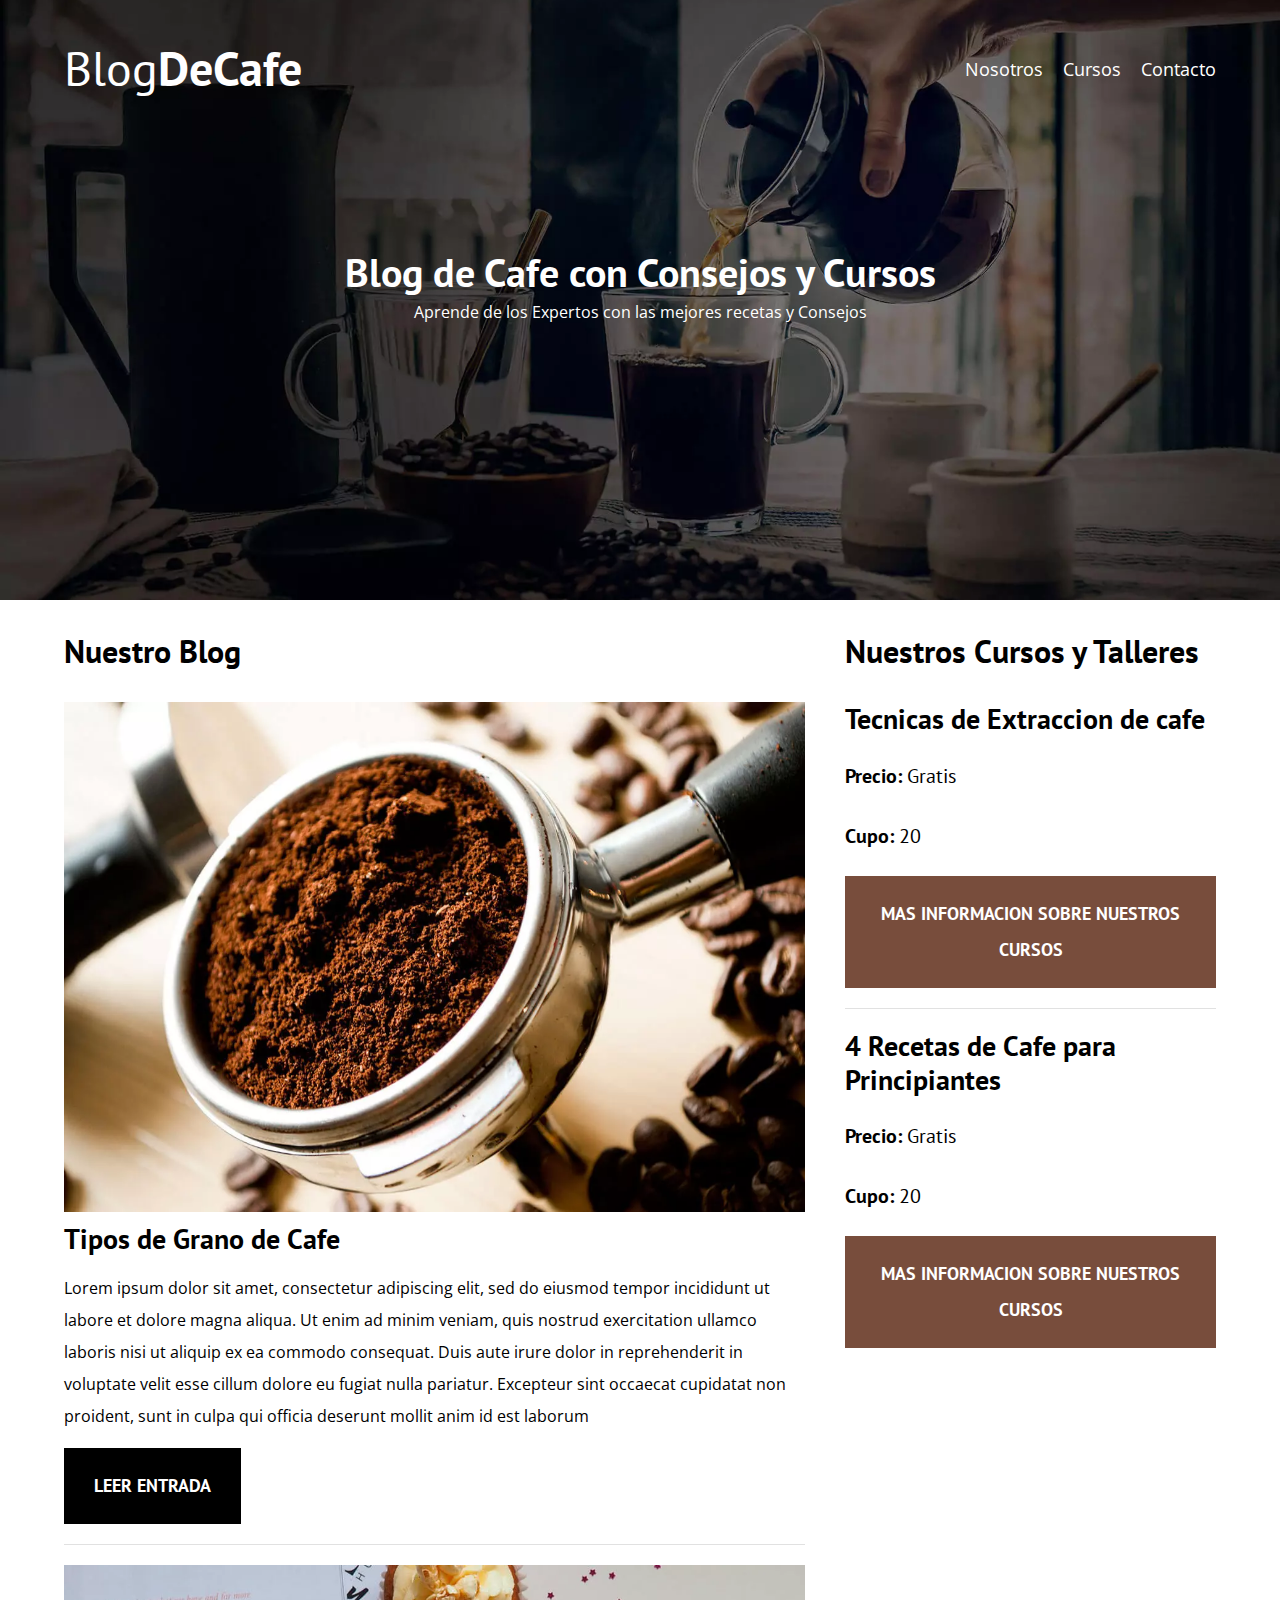
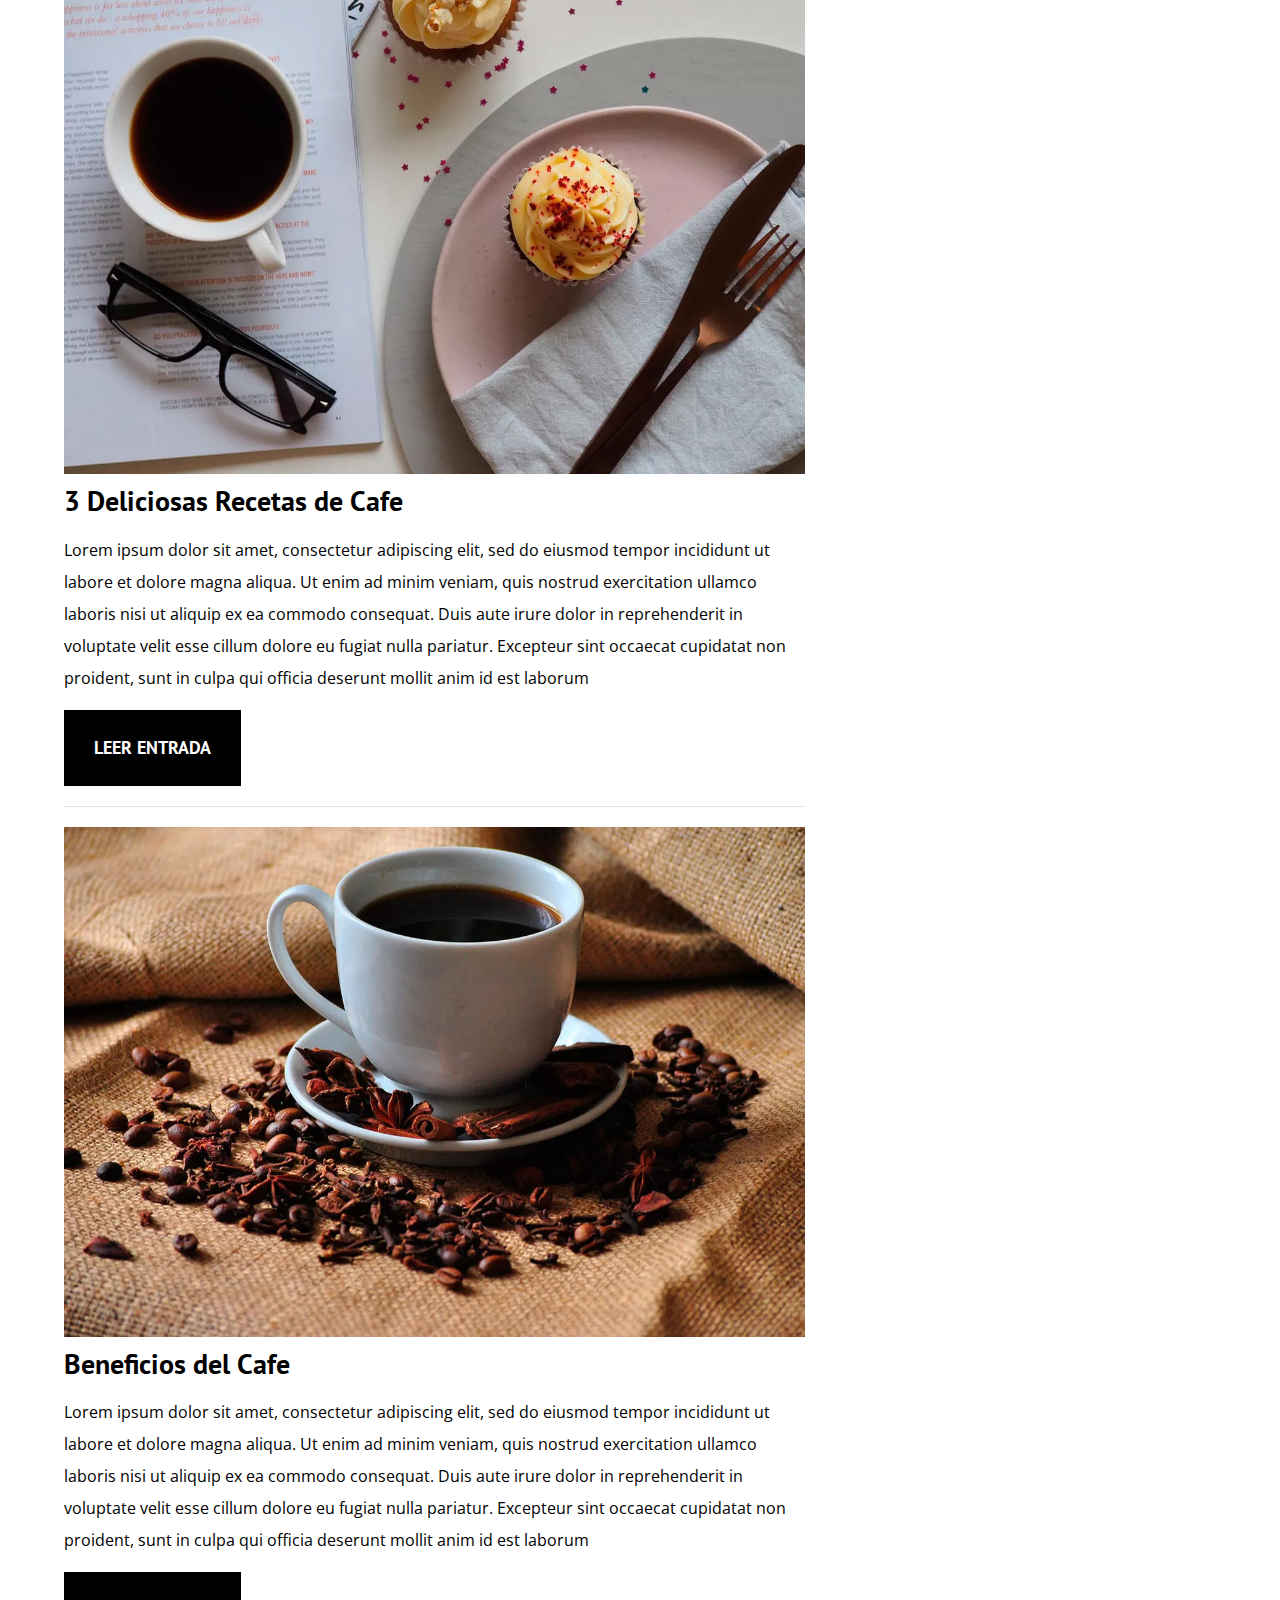
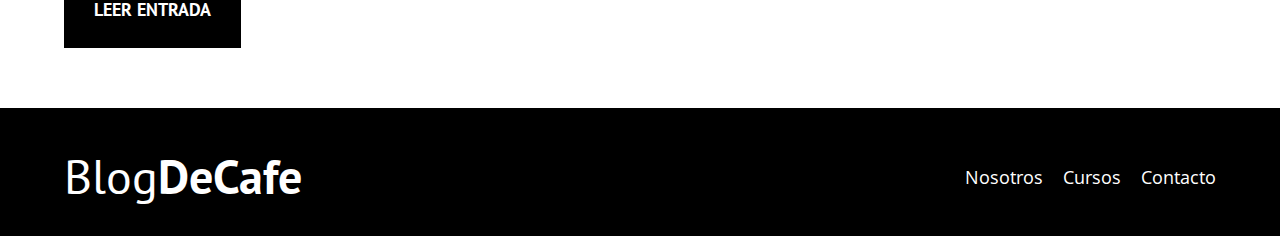
<file: index.html>
<!DOCTYPE html>
<html lang="en">

<head>
    <meta charset="UTF-8">
    <meta name="viewport" content="width=device-width, initial-scale=1.0">
    <title>Blog de Cafe</title>
    <meta name="descripcion" content="pagina web de blog de cafe">

    <!-- Prefetch -->
    <link rel="Prefetch" href="nosotros.html" as="document">


    <!-- Preload -->
    <link rel="Preload" href="normalize.css" as="style">
    <link rel="stylesheet" href="normalize.css">

    <link rel="preconnect" href="https://fonts.googleapis.com">
    <link rel="preconnect" href="https://fonts.gstatic.com" crossorigin>
    <link
        href="https://fonts.googleapis.com/css2?family=Open+Sans:ital,wght@0,300..800;1,300..800&family=PT+Sans:ital,wght@0,400;0,700;1,400;1,700&display=swap"
        rel="stylesheet">

    <link rel="Preload" href="style.css" as="style">
    <link rel="stylesheet" href="style.css">

    <!-- <link rel="Preload" href="img/blog1.jpg" as="image"> -->



</head>

<body>
    <header class="header">
        <div class="contenedor ">
            <div class="barra ">
                <a href="index.html" class="logo">
                    <h1 class="logo__nombre no-margin centrar-texto">Blog<span class="logo__bold">DeCafe</span></h1>
                </a>
                <nav class="navegacion">
                    <a href="nosotros.html" class="navegacion__enlace">Nosotros</a>
                    <a href="cursos.html" class="navegacion__enlace">Cursos</a>
                    <a href="contacto.html" class="navegacion__enlace">Contacto</a>
                </nav>
            </div>
        </div>

        <div class="header__texto">
            <h2 class="no-margin">Blog de Cafe con Consejos y Cursos</h2>
            <p class="no-margin">Aprende de los Expertos con las mejores recetas y Consejos</p>
        </div>
    </header>

    <div class="contenedor contenido-principal">
        <main class="blog">
            <h3>Nuestro Blog</h3>
            <article class="entrada">
                <div class="entrada__imagen">
                    <picture>
                        <source srcset="img/blog1.webp" type="image/webp">
                        <img loading="lazy" src="img/blog1.jpg" alt="imagen blog">
                    </picture>

                </div>
                <div class="entrada__contenido">
                    <h4 class="no-margin">Tipos de Grano de Cafe</h4>
                    <p>Lorem ipsum dolor sit amet, consectetur adipiscing elit, sed do eiusmod tempor incididunt ut
                        labore et dolore magna aliqua. Ut enim ad minim veniam, quis nostrud exercitation ullamco
                        laboris nisi ut aliquip ex ea commodo consequat. Duis aute irure dolor in reprehenderit in
                        voluptate velit esse cillum dolore eu fugiat nulla pariatur. Excepteur sint occaecat cupidatat
                        non proident, sunt in culpa qui officia deserunt mollit anim id est laborum</p>
                    <a href="entrada.html" class="boton boton--primario">Leer Entrada</a>
                </div>
            </article>

            <article class="entrada">
                <div class="entrada__imagen">
                    <picture>
                        <source srcset="img/blog2.webp" type="image/webp">
                        <img loading="lazy" src="img/blog2.jpg" alt="imagen blog">
                    </picture>
                </div>
                <div class="entrada__contenido">
                    <h4 class="no-margin">3 Deliciosas Recetas de Cafe</h4>
                    <p>Lorem ipsum dolor sit amet, consectetur adipiscing elit, sed do eiusmod tempor incididunt ut
                        labore et dolore magna aliqua. Ut enim ad minim veniam, quis nostrud exercitation ullamco
                        laboris nisi ut aliquip ex ea commodo consequat. Duis aute irure dolor in reprehenderit in
                        voluptate velit esse cillum dolore eu fugiat nulla pariatur. Excepteur sint occaecat cupidatat
                        non proident, sunt in culpa qui officia deserunt mollit anim id est laborum</p>
                    <a href="entrada.html" class="boton boton--primario">Leer Entrada</a>
                </div>
            </article>

            <article class="entrada">
                <div class="entrada__imagen">
                    <picture>
                        <source srcset="img/blog3.webp" type="image/webp">
                        <img loading="lazy" src="img/blog3.jpg" alt="imagen blog">
                    </picture>
                </div>
                <div class="entrada__contenido">
                    <h4 class="no-margin">Beneficios del Cafe</h4>
                    <p>Lorem ipsum dolor sit amet, consectetur adipiscing elit, sed do eiusmod tempor incididunt ut
                        labore et dolore magna aliqua. Ut enim ad minim veniam, quis nostrud exercitation ullamco
                        laboris nisi ut aliquip ex ea commodo consequat. Duis aute irure dolor in reprehenderit in
                        voluptate velit esse cillum dolore eu fugiat nulla pariatur. Excepteur sint occaecat cupidatat
                        non proident, sunt in culpa qui officia deserunt mollit anim id est laborum</p>
                    <a href="entrada.html" class="boton boton--primario">Leer Entrada</a>
                </div>
            </article>


        </main>
        <aside class="sidebar">
            <h3>Nuestros Cursos y Talleres</h3>
            <ul class="cursos no-padding">
                <li class="widget-curso">
                    <h4 class="no-margin">Tecnicas de Extraccion de cafe</h4>
                    <p class="widget-curso__label">Precio:
                        <span class="widget-curso__info">Gratis</span>
                    </p>
                    <p class="widget-curso__label">Cupo:
                        <span class="widget-curso__info">20
                        </span>
                    </p>
                    <a href="entrada.html" class="boton boton--secundario">Mas Informacion Sobre Nuestros Cursos</a>
                </li>

                <li class="widget-curso">
                    <h4 class="no-margin">4 Recetas de Cafe para Principiantes</h4>
                    <p class="widget-curso__label">Precio:
                        <span class="widget-curso__info">Gratis</span>
                    </p>
                    <p class="widget-curso__label">Cupo:
                        <span class="widget-curso__info">20
                        </span>
                    </p>
                    <a href="entrada.html" class="boton boton--secundario">Mas Informacion Sobre Nuestros Cursos</a>
                </li>
            </ul>
        </aside>
    </div>

    <footer class="footer">
        <div class="contenedor ">
            <div class="barra ">
                <a href="index.html" class="logo">
                    <h1 class="logo__nombre no-margin centrar-texto">Blog<span class="logo__bold">DeCafe</span></h1>
                </a>
                <nav class="navegacion">
                    <a href="nosotros.html" class="navegacion__enlace">Nosotros</a>
                    <a href="cursos.html" class="navegacion__enlace">Cursos</a>
                    <a href="contacto.html" class="navegacion__enlace">Contacto</a>
                </nav>
            </div>
        </div>
    </footer>


    <script src="js/modernizr.js"></script>

</body>

</html>
</file>
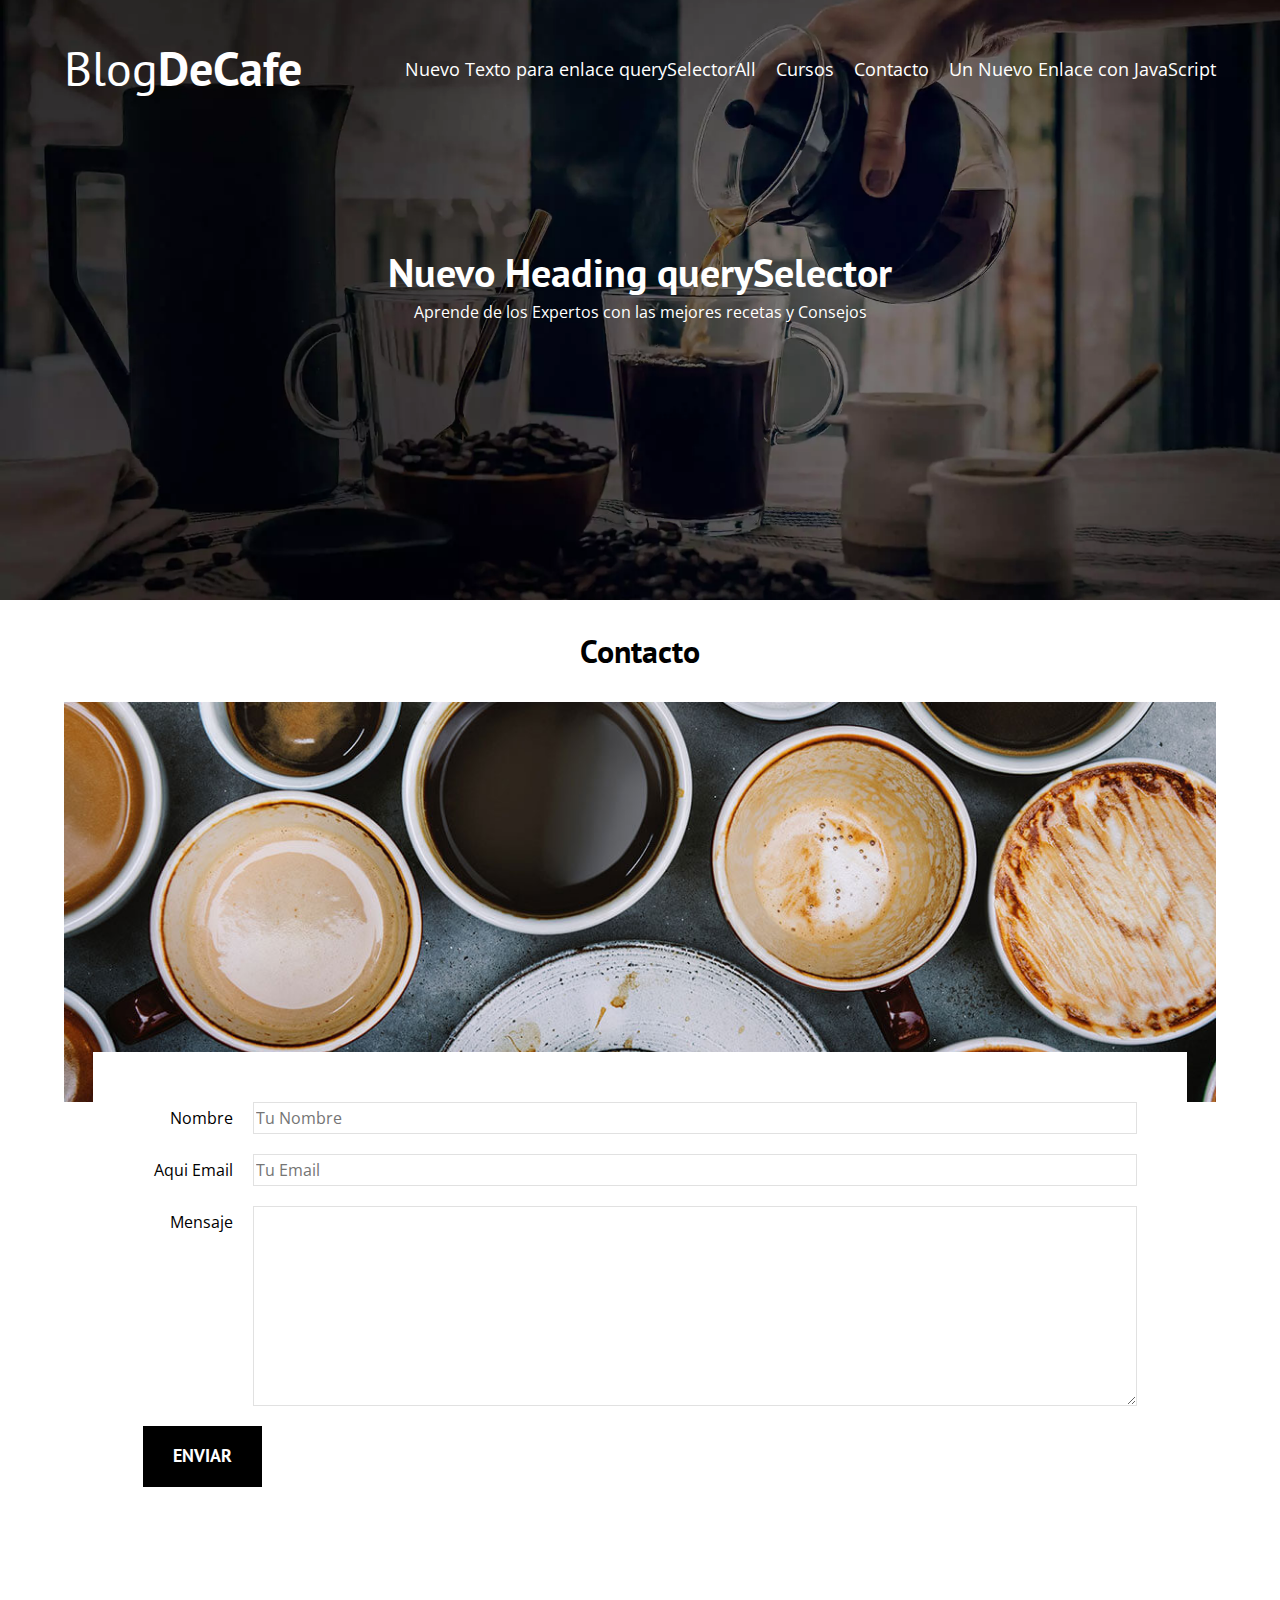
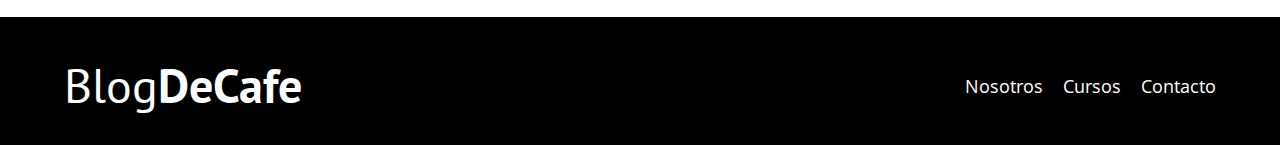
<file: contacto.html>
<!DOCTYPE html>
<html lang="en">

<head>
    <meta charset="UTF-8">
    <meta name="viewport" content="width=device-width, initial-scale=1.0">
    <title>Blog de Cafe</title>
    <link rel="stylesheet" href="normalize.css">
    <link rel="preconnect" href="https://fonts.googleapis.com">
    <link rel="preconnect" href="https://fonts.gstatic.com" crossorigin>
    <link
        href="https://fonts.googleapis.com/css2?family=Open+Sans:ital,wght@0,300..800;1,300..800&family=PT+Sans:ital,wght@0,400;0,700;1,400;1,700&display=swap"
        rel="stylesheet">
    <link rel="stylesheet" href="style.css">
</head>

<body>
    <header class="header">
        <div class="contenedor ">
            <div class="barra ">
                <a href="index.html" class="logo">
                    <h1 class="logo__nombre no-margin centrar-texto">Blog<span class="logo__bold">DeCafe</span></h1>
                </a>
                <nav class="navegacion">
                    <a href="nosotros.html" class="navegacion__enlace">Nosotros</a>
                    <a href="cursos.html" class="navegacion__enlace">Cursos</a>
                    <a href="contacto.html" class="navegacion__enlace">Contacto</a>
                </nav>
            </div>
        </div>

        <div class="header__texto">
            <h2 id="heading" class="no-margin">Blog de Cafe con Consejos y Cursos</h2>
            <p class="no-margin">Aprende de los Expertos con las mejores recetas y Consejos</p>
        </div>
    </header>

    <main class="contenedor">
        <h3 class="centrar-texto">Contacto</h3>
        <div class="contacto-bg"></div>
        <form class="formulario">
            <div class="campo">
                <label for="nombre" class="campo__label">Nombre</label>
                <input type="text" placeholder="Tu Nombre" id="nombre" class="campo__field">
            </div>
            <div class="campo">
                <label for="email" class="campo__label">Aqui Email</label>
                <input type="email" placeholder="Tu Email" id="email" class="campo__field">
            </div>
            <div class="campo">
                <label for="mensaje" class="campo__label">Mensaje</label>
            <textarea name="" id="mensaje" class="campo__field campo__field--textarea"></textarea>
            </div>
            <div class="campo">
                <input type="submit" value="enviar" class="boton boton--primario">
            </div>
        </form>





    </main>

    <footer class="footer">
        <div class="contenedor ">
            <div class="barra ">
                <a href="index.html" class="logo">
                    <h1 class="logo__nombre no-margin centrar-texto">Blog<span class="logo__bold">DeCafe</span></h1>
                </a>
                <nav class="navegacion">
                    <a href="nosotros.html" class="navegacion__enlace">Nosotros</a>
                    <a href="cursos.html" class="navegacion__enlace">Cursos</a>
                    <a href="contacto.html" class="navegacion__enlace">Contacto</a>
                </nav>
            </div>
        </div>
    </footer>
    <script src="js/modernizr.js"></script>
    
    <script src="js/scripts.js"></script>
</body>

</html>
</file>
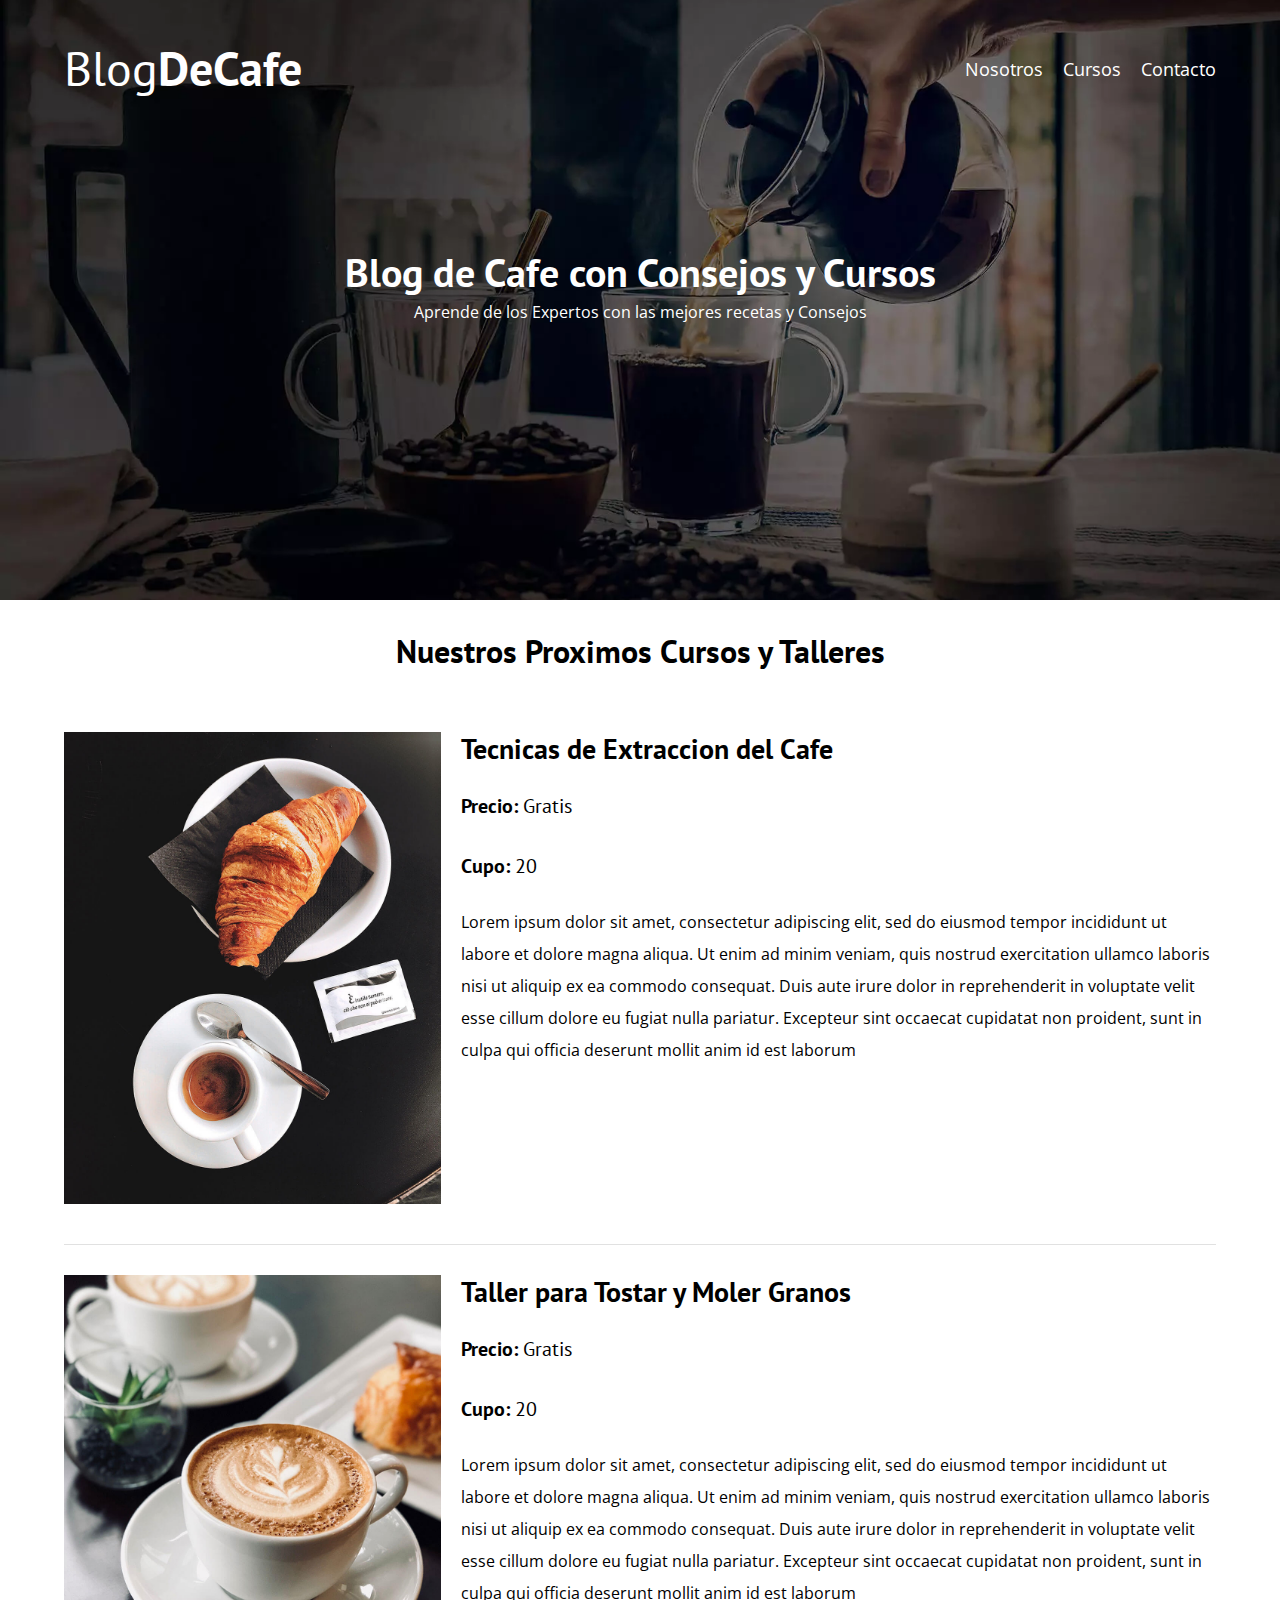
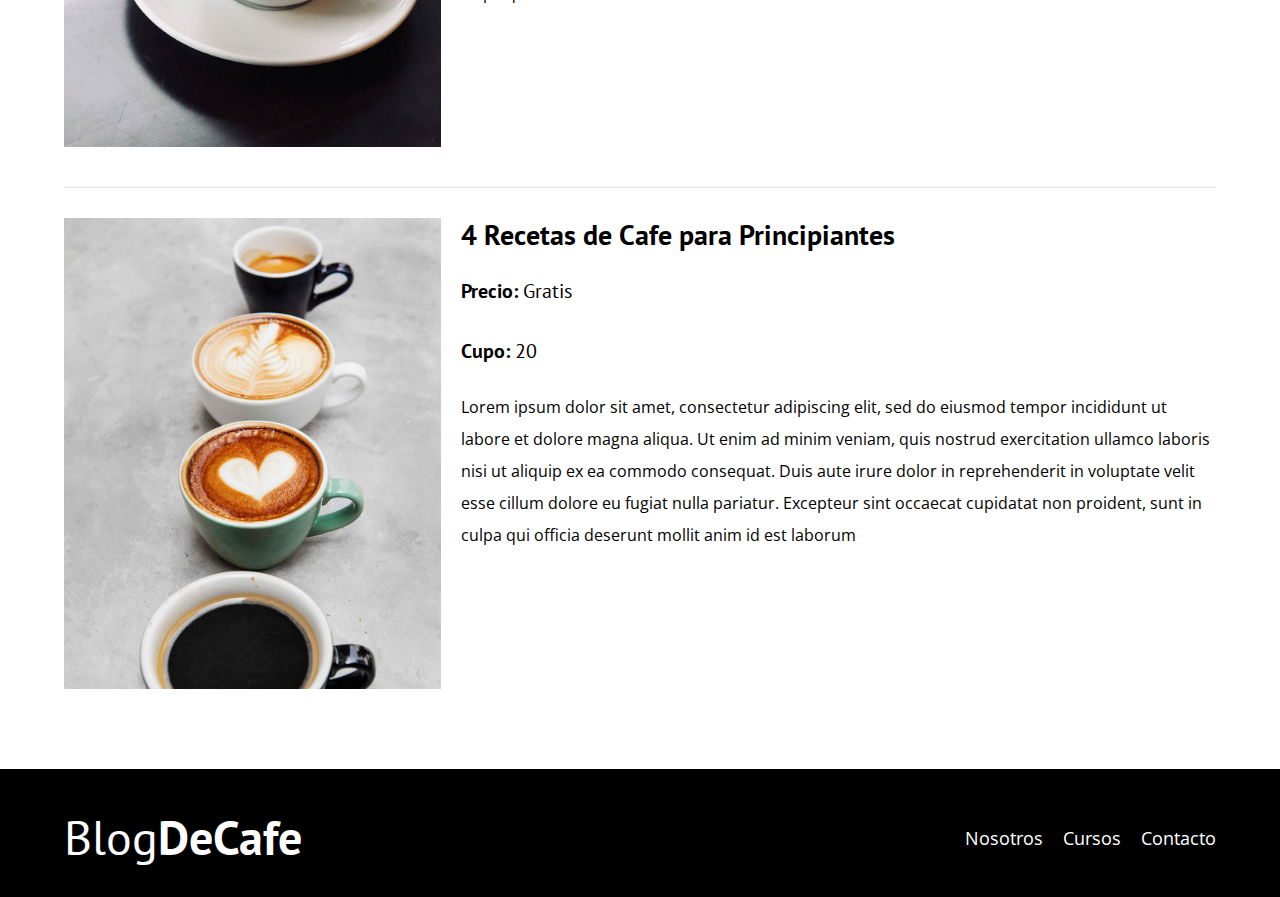
<file: cursos.html>
<!DOCTYPE html>
<html lang="en">

<head>
    <meta charset="UTF-8">
    <meta name="viewport" content="width=device-width, initial-scale=1.0">
    <title>Blog de Cafe</title>
    <link rel="stylesheet" href="normalize.css">
    <link rel="preconnect" href="https://fonts.googleapis.com">
    <link rel="preconnect" href="https://fonts.gstatic.com" crossorigin>
    <link
        href="https://fonts.googleapis.com/css2?family=Open+Sans:ital,wght@0,300..800;1,300..800&family=PT+Sans:ital,wght@0,400;0,700;1,400;1,700&display=swap"
        rel="stylesheet">
    <link rel="stylesheet" href="style.css">
</head>

<body>
    <header class="header">
        <div class="contenedor ">
            <div class="barra ">
                <a href="index.html" class="logo">
                    <h1 class="logo__nombre no-margin centrar-texto">Blog<span class="logo__bold">DeCafe</span></h1>
                </a>
                <nav class="navegacion">
                    <a href="nosotros.html" class="navegacion__enlace">Nosotros</a>
                    <a href="cursos.html" class="navegacion__enlace">Cursos</a>
                    <a href="contacto.html" class="navegacion__enlace">Contacto</a>
                </nav>
            </div>
        </div>

        <div class="header__texto">
            <h2 class="no-margin">Blog de Cafe con Consejos y Cursos</h2>
            <p class="no-margin">Aprende de los Expertos con las mejores recetas y Consejos</p>
        </div>
    </header>

    <main class="contenedor">
        <h3 class="centrar-texto">Nuestros Proximos Cursos y Talleres</h3>


        <div class="curso">
            <div class="curso__imagen">
                <img src="img/curso1.jpg" alt="Imagen del curso">
            </div>
            <div class="curso__informacion">
                <h4 class="no-margin">Tecnicas de Extraccion del Cafe</h4>
                <p class="curso__label">Precio:
                    <span class="curso__info">Gratis</span>
                </p>
                <p class="curso__label">Cupo:
                    <span class="curso__info">20
                    </span>
                </p>
                <p class="curso__descripcion">Lorem ipsum dolor sit amet, consectetur adipiscing elit, sed do eiusmod
                    tempor incididunt ut labore et dolore magna aliqua. Ut enim ad minim veniam, quis nostrud
                    exercitation ullamco laboris nisi ut aliquip ex ea commodo consequat. Duis aute irure dolor in
                    reprehenderit in voluptate velit esse cillum dolore eu fugiat nulla pariatur. Excepteur sint
                    occaecat cupidatat non proident, sunt in culpa qui officia deserunt mollit anim id est laborum</p>
            </div>
        </div>


        <div class="curso">
            <div class="curso__imagen">
                <img src="img/curso2.jpg" alt="Imagen del curso">
            </div>
            <div class="curso__informacion">
                <h4 class="no-margin">Taller para Tostar y Moler Granos</h4>
                <p class="curso__label">Precio:
                    <span class="curso__info">Gratis</span>
                </p>
                <p class="curso__label">Cupo:
                    <span class="curso__info">20
                    </span>
                </p>
                <p class="curso__descripcion">Lorem ipsum dolor sit amet, consectetur adipiscing elit, sed do eiusmod
                    tempor incididunt ut labore et dolore magna aliqua. Ut enim ad minim veniam, quis nostrud
                    exercitation ullamco laboris nisi ut aliquip ex ea commodo consequat. Duis aute irure dolor in
                    reprehenderit in voluptate velit esse cillum dolore eu fugiat nulla pariatur. Excepteur sint
                    occaecat cupidatat non proident, sunt in culpa qui officia deserunt mollit anim id est laborum</p>
            </div>
        </div>


        <div class="curso">
            <div class="curso__imagen">
                <img src="img/curso3.jpg" alt="Imagen del curso">
            </div>
            <div class="curso__informacion">
                <h4 class="no-margin">4 Recetas de Cafe para Principiantes</h4>
                <p class="curso__label">Precio:
                    <span class="curso__info">Gratis</span>
                </p>
                <p class="curso__label">Cupo:
                    <span class="curso__info">20
                    </span>
                </p>
                <p class="curso__descripcion">Lorem ipsum dolor sit amet, consectetur adipiscing elit, sed do eiusmod
                    tempor incididunt ut labore et dolore magna aliqua. Ut enim ad minim veniam, quis nostrud
                    exercitation ullamco laboris nisi ut aliquip ex ea commodo consequat. Duis aute irure dolor in
                    reprehenderit in voluptate velit esse cillum dolore eu fugiat nulla pariatur. Excepteur sint
                    occaecat cupidatat non proident, sunt in culpa qui officia deserunt mollit anim id est laborum</p>
            </div>
        </div>

    </main>

    <footer class="footer">
        <div class="contenedor ">
            <div class="barra ">
                <a href="index.html" class="logo">
                    <h1 class="logo__nombre no-margin centrar-texto">Blog<span class="logo__bold">DeCafe</span></h1>
                </a>
                <nav class="navegacion">
                    <a href="nosotros.html" class="navegacion__enlace">Nosotros</a>
                    <a href="cursos.html" class="navegacion__enlace">Cursos</a>
                    <a href="contacto.html" class="navegacion__enlace">Contacto</a>
                </nav>
            </div>
        </div>
    </footer>
    <script src="js/modernizr.js"></script>

</body>

</html>
</file>
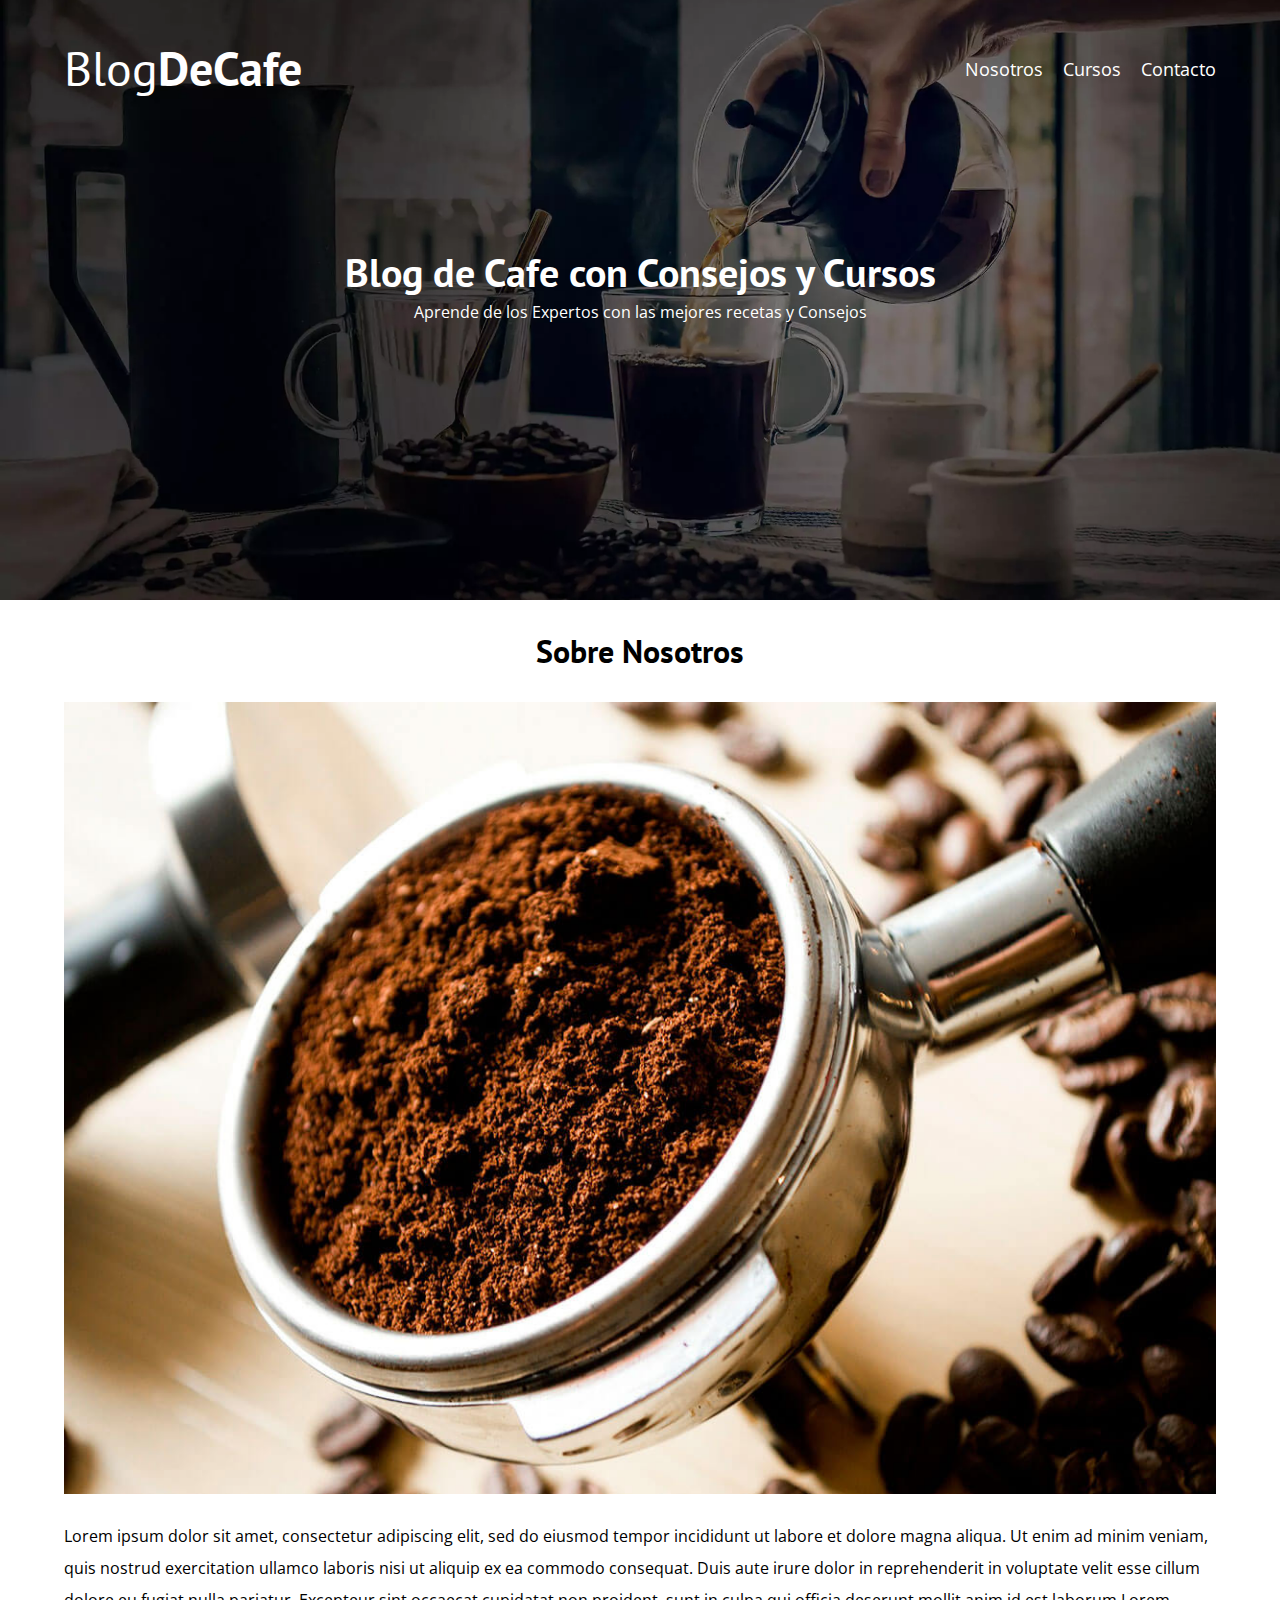
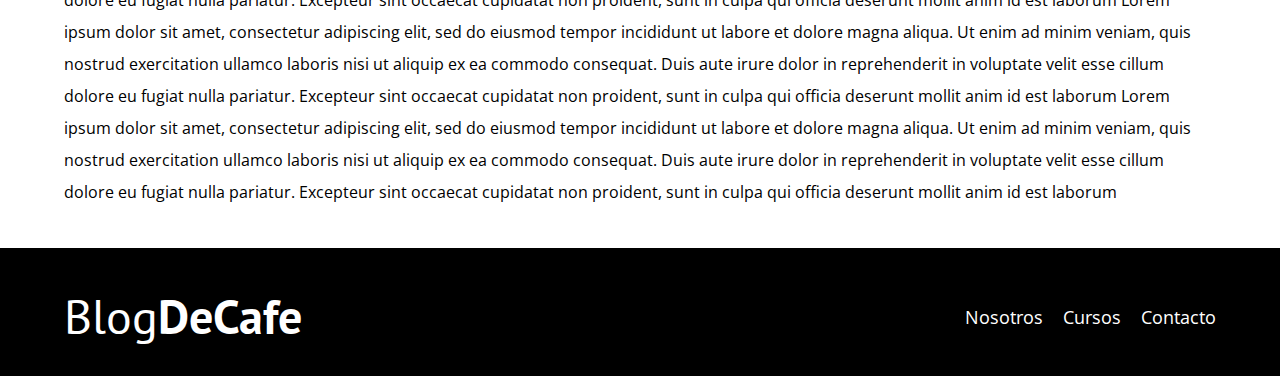
<file: entrada.html>
<!DOCTYPE html>
<html lang="en">

<head>
    <meta charset="UTF-8">
    <meta name="viewport" content="width=device-width, initial-scale=1.0">
    <title>Blog de Cafe</title>
    <link rel="stylesheet" href="normalize.css">
    <link rel="preconnect" href="https://fonts.googleapis.com">
    <link rel="preconnect" href="https://fonts.gstatic.com" crossorigin>
    <link
        href="https://fonts.googleapis.com/css2?family=Open+Sans:ital,wght@0,300..800;1,300..800&family=PT+Sans:ital,wght@0,400;0,700;1,400;1,700&display=swap"
        rel="stylesheet">
    <link rel="stylesheet" href="style.css">
</head>

<body>
    <header class="header">
        <div class="contenedor ">
            <div class="barra ">
                <a href="index.html" class="logo">
                    <h1 class="logo__nombre no-margin centrar-texto">Blog<span class="logo__bold">DeCafe</span></h1>
                </a>
                <nav class="navegacion">
                    <a href="nosotros.html" class="navegacion__enlace">Nosotros</a>
                    <a href="cursos.html" class="navegacion__enlace">Cursos</a>
                    <a href="contacto.html" class="navegacion__enlace">Contacto</a>
                </nav>
            </div>
        </div>

        <div class="header__texto">
            <h2 class="no-margin">Blog de Cafe con Consejos y Cursos</h2>
            <p class="no-margin">Aprende de los Expertos con las mejores recetas y Consejos</p>
        </div>
    </header>

    <main class="contenedor">
        <h3 class="centrar-texto">Sobre Nosotros</h3>

        <img src="img/blog1.jpg" alt="Imagen del blog">
        <p>Lorem ipsum dolor sit amet, consectetur adipiscing elit, sed do eiusmod
            tempor incididunt ut labore et dolore magna aliqua. Ut enim ad minim veniam, quis nostrud
            exercitation ullamco laboris nisi ut aliquip ex ea commodo consequat. Duis aute irure dolor in
            reprehenderit in voluptate velit esse cillum dolore eu fugiat nulla pariatur. Excepteur sint
            occaecat cupidatat non proident, sunt in culpa qui officia deserunt mollit anim id est laborum
        
            Lorem ipsum dolor sit amet, consectetur adipiscing elit, sed do eiusmod
            tempor incididunt ut labore et dolore magna aliqua. Ut enim ad minim veniam, quis nostrud
            exercitation ullamco laboris nisi ut aliquip ex ea commodo consequat. Duis aute irure dolor in
            reprehenderit in voluptate velit esse cillum dolore eu fugiat nulla pariatur. Excepteur sint
            occaecat cupidatat non proident, sunt in culpa qui officia deserunt mollit anim id est laborum
        
            Lorem ipsum dolor sit amet, consectetur adipiscing elit, sed do eiusmod
            tempor incididunt ut labore et dolore magna aliqua. Ut enim ad minim veniam, quis nostrud
            exercitation ullamco laboris nisi ut aliquip ex ea commodo consequat. Duis aute irure dolor in
            reprehenderit in voluptate velit esse cillum dolore eu fugiat nulla pariatur. Excepteur sint
            occaecat cupidatat non proident, sunt in culpa qui officia deserunt mollit anim id est laborum</p>


    </main>

    <footer class="footer">
        <div class="contenedor ">
            <div class="barra ">
                <a href="index.html" class="logo">
                    <h1 class="logo__nombre no-margin centrar-texto">Blog<span class="logo__bold">DeCafe</span></h1>
                </a>
                <nav class="navegacion">
                    <a href="nosotros.html" class="navegacion__enlace">Nosotros</a>
                    <a href="cursos.html" class="navegacion__enlace">Cursos</a>
                    <a href="contacto.html" class="navegacion__enlace">Contacto</a>
                </nav>
            </div>
        </div>
    </footer>
    <script src="js/modernizr.js"></script>

</body>

</html>
</file>
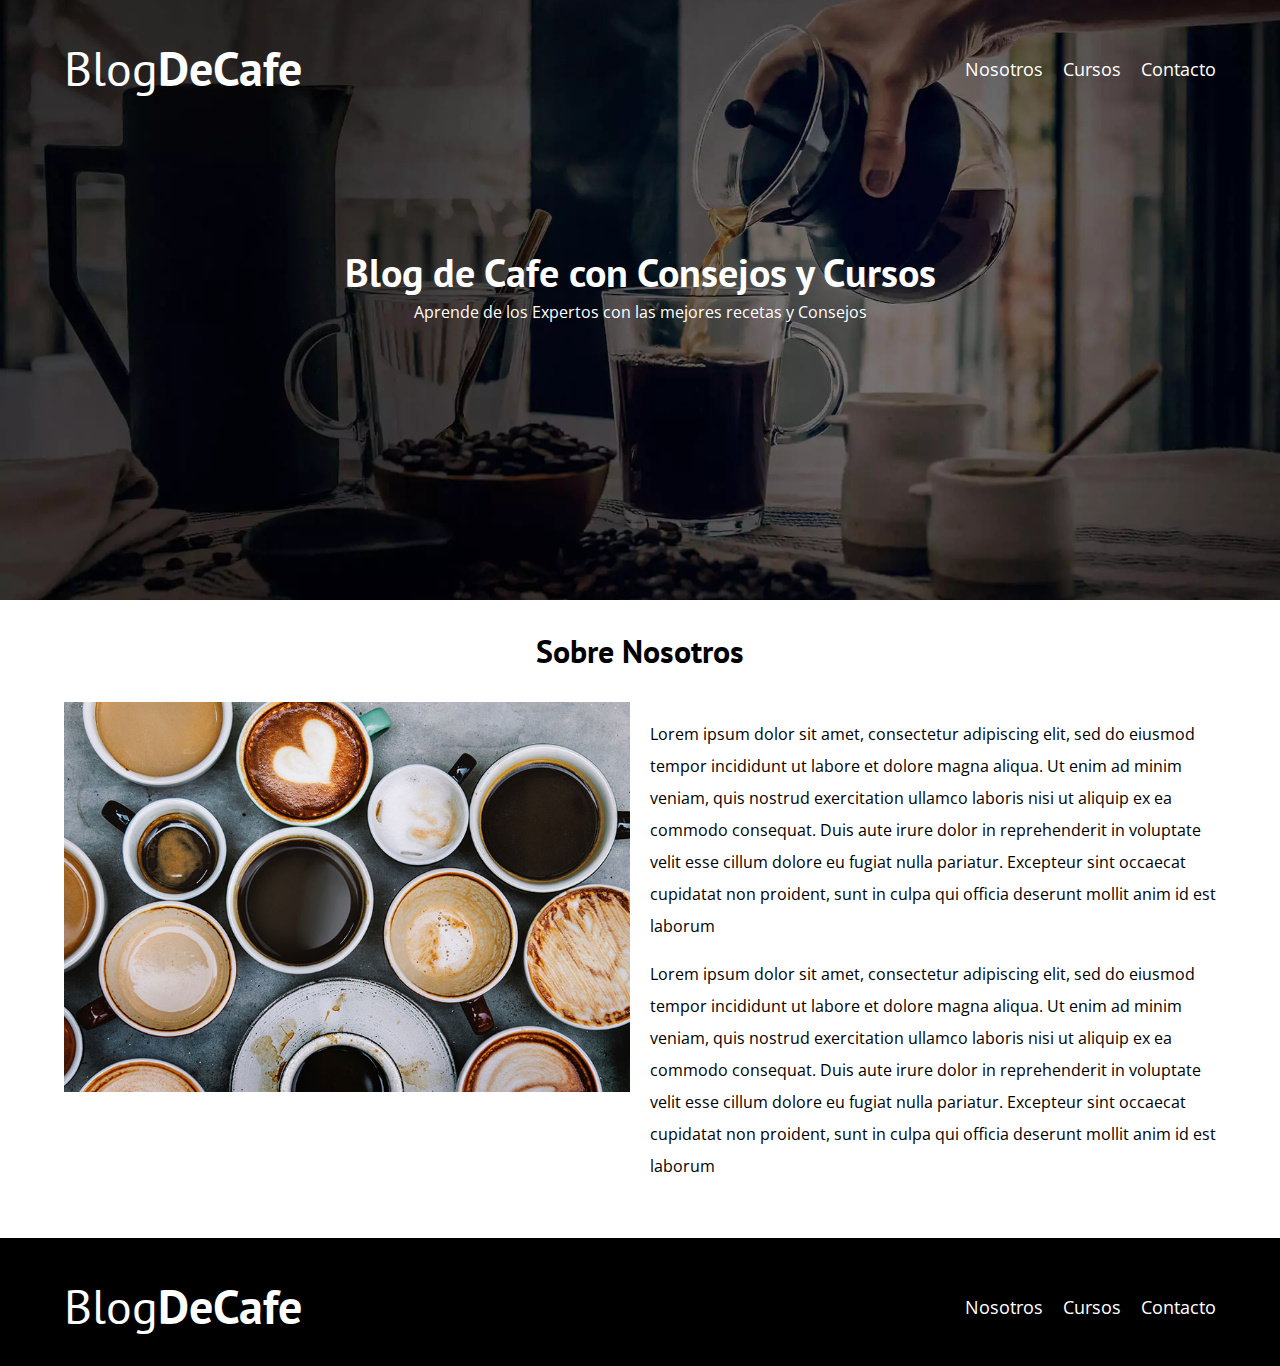
<file: nosotros.html>
<!DOCTYPE html>
<html lang="en">

<head>
    <meta charset="UTF-8">
    <meta name="viewport" content="width=device-width, initial-scale=1.0">
    <title>Blog de Cafe</title>
    <link rel="stylesheet" href="normalize.css">
    <link rel="preconnect" href="https://fonts.googleapis.com">
    <link rel="preconnect" href="https://fonts.gstatic.com" crossorigin>
    <link
        href="https://fonts.googleapis.com/css2?family=Open+Sans:ital,wght@0,300..800;1,300..800&family=PT+Sans:ital,wght@0,400;0,700;1,400;1,700&display=swap"
        rel="stylesheet">
    <link rel="stylesheet" href="style.css">
</head>

<body>
    <header class="header">
        <div class="contenedor ">
            <div class="barra ">
                <a href="index.html" class="logo">
                    <h1 class="logo__nombre no-margin centrar-texto">Blog<span class="logo__bold">DeCafe</span></h1>
                </a>
                <nav class="navegacion">
                    <a href="nosotros.html" class="navegacion__enlace">Nosotros</a>
                    <a href="cursos.html" class="navegacion__enlace">Cursos</a>
                    <a href="contacto.html" class="navegacion__enlace">Contacto</a>
                </nav>
            </div>
        </div>

        <div class="header__texto">
            <h2 class="no-margin">Blog de Cafe con Consejos y Cursos</h2>
            <p class="no-margin">Aprende de los Expertos con las mejores recetas y Consejos</p>
        </div>
    </header>

    <main class="contenedor">
        <h3 class="centrar-texto">Sobre Nosotros</h3>

        <div class="sobre-nosotros">
            <div class="sobre-nosotros__imagen">
                <img src="img/nosotros.jpg" alt="Imagen sobre nosotros">
            </div>
            <div class="sobre-nosotros__texto">
                <p>Lorem ipsum dolor sit amet, consectetur adipiscing elit, sed do eiusmod tempor incididunt ut labore
                    et dolore magna aliqua. Ut enim ad minim veniam, quis nostrud exercitation ullamco laboris nisi ut
                    aliquip ex ea commodo consequat. Duis aute irure dolor in reprehenderit in voluptate velit esse
                    cillum dolore eu fugiat nulla pariatur. Excepteur sint occaecat cupidatat non proident, sunt in
                    culpa qui officia deserunt mollit anim id est laborum</p>

                <p>Lorem ipsum dolor sit amet, consectetur adipiscing elit, sed do eiusmod tempor incididunt ut labore
                    et dolore magna aliqua. Ut enim ad minim veniam, quis nostrud exercitation ullamco laboris nisi ut
                    aliquip ex ea commodo consequat. Duis aute irure dolor in reprehenderit in voluptate velit esse
                    cillum dolore eu fugiat nulla pariatur. Excepteur sint occaecat cupidatat non proident, sunt in
                    culpa qui officia deserunt mollit anim id est laborum</p>
            </div>

        </div>


    </main>

    <footer class="footer">
        <div class="contenedor ">
            <div class="barra ">
                <a href="index.html" class="logo">
                    <h1 class="logo__nombre no-margin centrar-texto">Blog<span class="logo__bold">DeCafe</span></h1>
                </a>
                <nav class="navegacion">
                    <a href="nosotros.html" class="navegacion__enlace">Nosotros</a>
                    <a href="cursos.html" class="navegacion__enlace">Cursos</a>
                    <a href="contacto.html" class="navegacion__enlace">Contacto</a>
                </nav>
            </div>
        </div>
    </footer>
    <script src="js/modernizr.js"></script>

</body>

</html>
</file>
<file: style.css>
:root {
    --fuenteHeading: 'PT Sans', sans-serif;
    --fuenteParrafos: 'Open Sans', sans-serif;

    --primario: #784d3c;
    --Blanco: #ffffff;
    --gris: #e1e1e1;
    --negro: #000000;
}

html {
    box-sizing: border-box;
    font-size: 62.5%;
    /* 1rem = 10px */

}

*,
*::before,
*::after {
    box-sizing: inherit;
}

body {
    font-family: var(--fuenteParrafos);
    font-size: 1.6rem;
    line-height: 2;

}

/** Globales **/

.contenedor {
    width: min(90%, 120rem);
    margin: 0 auto;
}

a {
    text-decoration: none;
}

h1,
h2,
h3,
h4 {
    font-family: var(--fuenteHeading);
    line-height: 1.2;
}

h1 {
    font-size: 4.8rem;
}

h2 {
    font-size: 4rem;
}

h3 {
    font-size: 3.2rem;
}

h4 {
    font-size: 2.8rem;
}

img {
    max-width: 100%;
}

/**  Utilidades  **/

.no-margin {
    margin: 0;
}

.no-padding {
    padding: 0;
}

.centrar-texto {
    text-align: center;
}

/** Header **/

.webp .header{ 
    background-image: url(../img/banner.webp);

}
.no-webp .header{ 
    background-image: url(../img/banner.jpg);

}
.header {
    height: 60rem;
    background-size: cover;
    background-repeat: no-repeat;
    background-position: center center;
}

.header__texto {
    text-align: center;
    color: var(--Blanco);
    margin-top: 5rem;
}

@media (min-width: 768px) {
    .header__texto {
        margin-top: 15rem;
    }
}

.barra {
    padding-top: 4rem;
}

@media (min-width: 768px) {
    .barra {
        display: flex;
        justify-content: space-between;
        align-items: center;
    }
}

.logo {
    color: var(--Blanco);
}

.logo__nombre {
    font-weight: 400;
}

.logo__bold {
    font-weight: 700;
}

@media (min-width: 768px) {
    .navegacion {
        display: flex;
        gap: 2rem;
    }

}

.navegacion__enlace {
    display: block;
    text-align: center;
    font-size: 1.8rem;
    color: var(--Blanco);
}

@media (min-width: 768px) {
    .contenido-principal {
        display: grid;
        grid-template-columns: 2fr 1fr;
        column-gap: 4rem;

    }
}

.entrada {
    border-bottom: 1px solid var(--gris);
    margin-bottom: 2rem;

}

.entrada:last-of-type {
    border: none;
    margin-bottom: 0;
}

.boton {
    display: block;
    font-family: var(--fuenteHeading);
    color: var(--Blanco);
    text-align: center;
    padding: 2rem 3rem;
    font-size: 1.8rem;
    text-transform: uppercase;
    font-weight: 700;
    margin-bottom: 2rem;
    border: none;
}
.boton:hover{
    cursor: pointer;
}

@media (min-width: 768px) {
    .boton {
        display: inline-block;

    }

}

.boton--primario {
    background-color: var(--negro);
}

.boton--secundario {
    background-color: var(--primario);
}

.cursos {
    list-style: none;
}

.widget-curso {
    border-bottom: 1px solid var(--gris);
    margin-bottom: 2rem;
}

.widget-curso:last-of-type {
    border: none;
    margin-bottom: 0;
}

.widget-curso__label {
    font-family: var(--fuenteHeading);
    font-weight: bold
}

.widget-curso__info {
    font-weight: 400;
}

.widget-curso__label,
.widget-curso__info {
    font-size: 2rem;
}

.footer {
    background-color: var(--negro);
    padding-bottom: 3rem;
    margin-top: 4rem;
}

/** Sobre Nosotros **/

@media (min-width: 768px) {

    .sobre-nosotros {
        display: grid;
        grid-template-columns: repeat(2, 1fr);
        column-gap: 2rem;
    }

}

.curso {
    padding: 3rem 0;
    border-bottom: 1px solid var(--gris);
}

@media (min-width: 768px) {
    .curso {
        display: grid;
        grid-template-columns: 1fr 2fr;
        column-gap: 2rem;
    }

}

.curso:last-of-type {
    border: none;
}

.curso__label {
    font-family: var(--fuenteHeading);
    font-weight: bold;
}

.curso__info {
    font-weight: 400;
}

.curso__info,
.curso__label {
    font-size: 2rem;
}

/** contacto **/

.error{
    background-color: rgb(185, 0, 0) ;
    text-align: center;
    padding: 1rem;
    color: var(--Blanco);
    text-transform: uppercase;
}
.exito{
    background-color: rgb(0, 185, 3) ;
    text-align: center;
    padding: 1rem;
    color: var(--Blanco);
    text-transform: uppercase;
}

.contacto-bg {
    background-image: url(../img/contacto.jpg);
    height: 40rem;
    background-size: cover;
    background-repeat: no-repeat;

}

.formulario{
    background-color: var(--Blanco);
    margin: -5rem  auto 0 auto;
    width: 95%;
    padding: 5rem;
}

.campo{
    display: flex;
    margin-bottom: 2rem;    
    gap: 2rem;
}

.campo__label{
    flex: 0 0 9rem;
    text-align: right;
    
}

.campo__field{
    flex: 1;
    border: 1px solid var(--gris);
    
}

.campo__field--textarea{
    height: 20rem;
}
</file>
